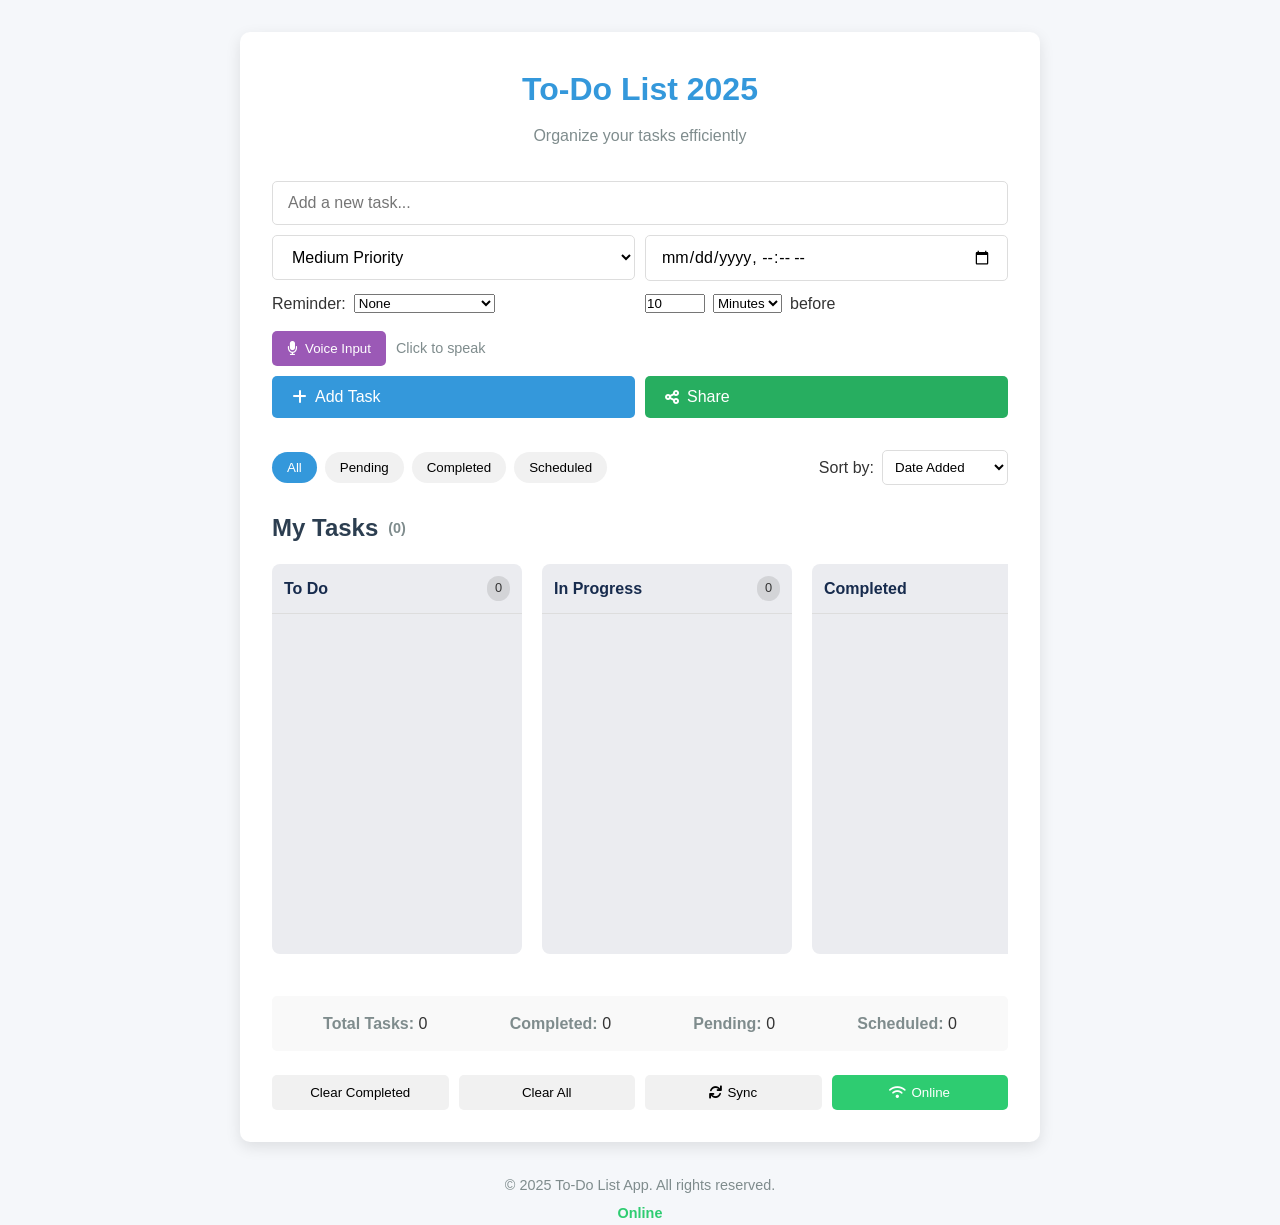
<file: TO_DO_LIST_2025/index.html>
<!DOCTYPE html>
<html lang="en">
<head>
    <meta charset="UTF-8">
    <meta name="viewport" content="width=device-width, initial-scale=1.0">
    <title>To-Do List 2025</title>
    <link rel="stylesheet" href="styles.css">
    <link rel="stylesheet" href="https://cdnjs.cloudflare.com/ajax/libs/font-awesome/6.0.0-beta3/css/all.min.css">
</head>
<body>
    <div class="container">
        <header>
            <h1>To-Do List 2025</h1>
            <p class="subtitle">Organize your tasks efficiently</p>
        </header>

        <div class="add-task-container">
            <form id="task-form">
                <input type="text" id="task-input" placeholder="Add a new task..." required>
                <div class="form-row">
                    <select id="priority-select">
                        <option value="low">Low Priority</option>
                        <option value="medium" selected>Medium Priority</option>
                        <option value="high">High Priority</option>
                    </select>
                    <input type="datetime-local" id="schedule-date" title="Schedule this task">
                </div>
                <div class="form-row">
                    <div class="reminder-options">
                        <label for="reminder-type">Reminder:</label>
                        <select id="reminder-type">
                            <option value="none">None</option>
                            <option value="notification">Browser Notification</option>
                            <option value="sms">SMS</option>
                            <option value="whatsapp">WhatsApp</option>
                            <option value="email">Email</option>
                        </select>
                    </div>
                    <div class="reminder-timing">
                        <input type="number" id="reminder-time" min="1" value="10">
                        <select id="reminder-unit">
                            <option value="minutes">Minutes</option>
                            <option value="hours">Hours</option>
                            <option value="days">Days</option>
                            <option value="weeks">Weeks</option>
                            <option value="months">Months</option>
                        </select>
                        <span>before</span>
                    </div>
                </div>
                <div class="form-row voice-input-row">
                    <button type="button" id="voice-input-btn" title="Add task by voice">
                        <i class="fas fa-microphone"></i> Voice Input
                    </button>
                    <span id="voice-status">Click to speak</span>
                </div>
                <div class="form-row">
                    <button type="submit" id="add-task-btn">
                        <i class="fas fa-plus"></i> Add Task
                    </button>
                    <button type="button" id="share-btn" title="Share your tasks">
                        <i class="fas fa-share-alt"></i> Share
                    </button>
                </div>
            </form>
        </div>

        <div class="filters">
            <div class="filter-buttons">
                <button class="filter-btn active" data-filter="all">All</button>
                <button class="filter-btn" data-filter="pending">Pending</button>
                <button class="filter-btn" data-filter="completed">Completed</button>
                <button class="filter-btn" data-filter="scheduled">Scheduled</button>
            </div>
            <div class="sort-container">
                <label for="sort-select">Sort by:</label>
                <select id="sort-select">
                    <option value="date-added">Date Added</option>
                    <option value="priority">Priority</option>
                    <option value="alphabetical">Alphabetical</option>
                    <option value="schedule-date">Schedule Date</option>
                </select>
            </div>
        </div>

        <div class="board-container">
            <h2>My Tasks <span id="task-counter">(0)</span></h2>
            <div class="board">
                <div class="board-column" id="todo-column">
                    <div class="column-header">
                        <h3>To Do</h3>
                        <span class="column-count" id="todo-count">0</span>
                    </div>
                    <div class="task-list" id="todo-list" data-status="todo">
                        <!-- To Do tasks will be added here -->
                    </div>
                </div>
                
                <div class="board-column" id="in-progress-column">
                    <div class="column-header">
                        <h3>In Progress</h3>
                        <span class="column-count" id="in-progress-count">0</span>
                    </div>
                    <div class="task-list" id="in-progress-list" data-status="in-progress">
                        <!-- In Progress tasks will be added here -->
                    </div>
                </div>
                
                <div class="board-column" id="completed-column">
                    <div class="column-header">
                        <h3>Completed</h3>
                        <span class="column-count" id="completed-count">0</span>
                    </div>
                    <div class="task-list" id="completed-list" data-status="completed">
                        <!-- Completed tasks will be added here -->
                    </div>
                </div>
            </div>
        </div>

        <div class="summary">
            <div class="summary-item">
                <span class="summary-label">Total Tasks:</span>
                <span id="total-tasks">0</span>
            </div>
            <div class="summary-item">
                <span class="summary-label">Completed:</span>
                <span id="completed-tasks">0</span>
            </div>
            <div class="summary-item">
                <span class="summary-label">Pending:</span>
                <span id="pending-tasks">0</span>
            </div>
            <div class="summary-item">
                <span class="summary-label">Scheduled:</span>
                <span id="scheduled-tasks">0</span>
            </div>
        </div>

        <div class="actions">
            <button id="clear-completed-btn">Clear Completed</button>
            <button id="clear-all-btn">Clear All</button>
            <button id="sync-btn" title="Sync tasks with cloud"><i class="fas fa-sync"></i> Sync</button>
            <button id="offline-mode-btn" title="Toggle offline mode"><i class="fas fa-wifi"></i> Online</button>
        </div>
    </div>

    <footer>
        <p>&copy; 2025 To-Do List App. All rights reserved.</p>
        <p id="connection-status">Online</p>
    </footer>

    <!-- Share Modal -->
    <div id="share-modal" class="modal">
        <div class="modal-content">
            <span class="close-modal">&times;</span>
            <h2>Share Your Tasks</h2>
            <div class="share-options">
                <div class="share-option">
                    <h3>Share Online</h3>
                    <p>Generate a link to share your tasks online:</p>
                    <button id="generate-link-btn">Generate Link</button>
                    <div id="share-link-container" class="hidden">
                        <input type="text" id="share-link" readonly>
                        <button id="copy-link-btn">Copy</button>
                    </div>
                </div>
                <div class="share-option">
                    <h3>Share Offline</h3>
                    <p>Export your tasks to share offline:</p>
                    <button id="export-tasks-btn">Export as File</button>
                </div>
                <div class="share-option">
                    <h3>Import Tasks</h3>
                    <p>Import tasks from a file:</p>
                    <input type="file" id="import-tasks-input" accept=".json">
                    <button id="import-tasks-btn">Import</button>
                </div>
            </div>
        </div>
    </div>

    <!-- Schedule Notification Modal -->
    <div id="notification-modal" class="modal">
        <div class="modal-content">
            <span class="close-modal">&times;</span>
            <h2>Task Reminder</h2>
            <p id="notification-message"></p>
            <div class="notification-actions">
                <button id="dismiss-notification-btn">Dismiss</button>
                <button id="snooze-notification-btn">Snooze (10 min)</button>
            </div>
        </div>
    </div>

    <!-- Contact Info Modal -->
    <div id="contact-modal" class="modal">
        <div class="modal-content">
            <span class="close-modal">&times;</span>
            <h2>Contact Information</h2>
            <p>Please provide your contact information for reminders:</p>
            <form id="contact-form">
                <div class="form-group">
                    <label for="phone-number">Phone Number (for SMS):</label>
                    <input type="tel" id="phone-number" placeholder="+1234567890">
                </div>
                <div class="form-group">
                    <label for="whatsapp-number">WhatsApp Number:</label>
                    <input type="tel" id="whatsapp-number" placeholder="+1234567890">
                </div>
                <div class="form-group">
                    <label for="email-address">Email Address:</label>
                    <input type="email" id="email-address" placeholder="your@email.com">
                </div>
                <button type="submit" id="save-contact-btn">Save</button>
            </form>
        </div>
    </div>

    <!-- Voice Input Modal -->
    <div id="voice-modal" class="modal">
        <div class="modal-content">
            <span class="close-modal">&times;</span>
            <h2>Voice Input</h2>
            <div class="voice-input-container">
                <div class="voice-visualization">
                    <div class="voice-wave"></div>
                </div>
                <p id="voice-instructions">Speak clearly to add a task</p>
                <p id="voice-transcript"></p>
                <div class="voice-actions">
                    <button id="start-voice-btn"><i class="fas fa-microphone"></i> Start</button>
                    <button id="stop-voice-btn" disabled><i class="fas fa-stop"></i> Stop</button>
                    <button id="use-transcript-btn" disabled><i class="fas fa-check"></i> Use</button>
                </div>
            </div>
        </div>
    </div>

    <script src="app.js"></script>
</body>
</html>
</file>
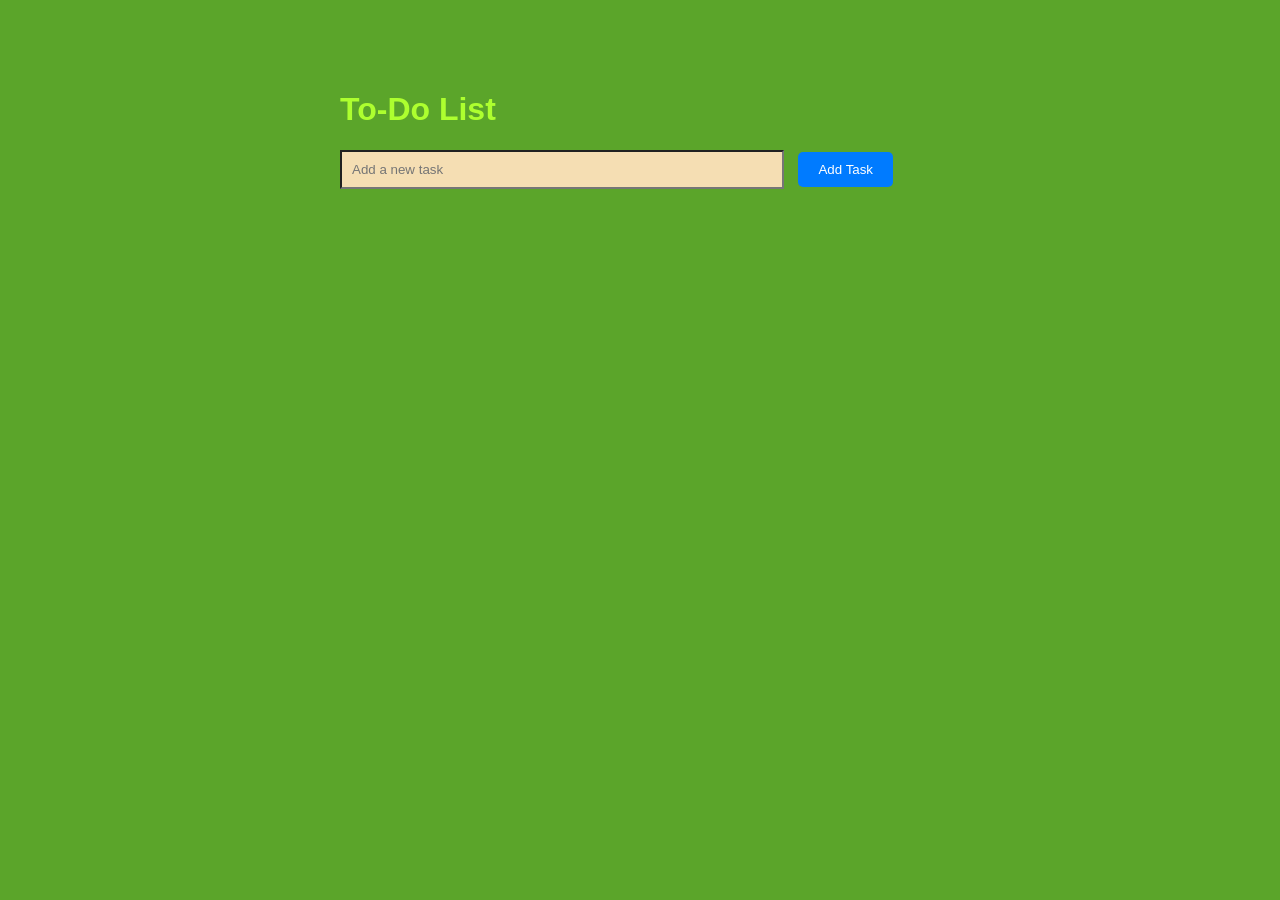
<file: webdevelopment_plp_Javascript/to-do-list.html>
<!DOCTYPE html>
<html lang="en">
<head>
<meta charset="UTF-8">
<meta name="viewport" content="width=device-width, initial-scale=1.0">
<title>To-Do List App</title>
<link rel="stylesheet" href="styles.css">
</head>
<body>
<div class="container">
    <h1>To-Do List</h1>
    <input type="text" id="taskInput" placeholder="Add a new task">
    <button onclick="addTask()">Add Task</button>
    <ul id="taskList"></ul>
</div>

<script src="script.js"></script>
</body>
</html>
</file>
<file: TO_DO_LIST_2025/styles.css>
/* Global Styles */
* {
    margin: 0;
    padding: 0;
    box-sizing: border-box;
    font-family: 'Segoe UI', Tahoma, Geneva, Verdana, sans-serif;
}

body {
    background-color: #f5f7fa;
    color: #333;
    line-height: 1.6;
}

.container {
    max-width: 800px;
    margin: 2rem auto;
    padding: 2rem;
    background-color: #fff;
    border-radius: 10px;
    box-shadow: 0 5px 15px rgba(0, 0, 0, 0.1);
}

header {
    text-align: center;
    margin-bottom: 2rem;
}

header h1 {
    color: #3498db;
    margin-bottom: 0.5rem;
}

.subtitle {
    color: #7f8c8d;
    font-size: 1rem;
}

/* Form Styles */
.add-task-container {
    margin-bottom: 2rem;
}

#task-form {
    display: flex;
    flex-direction: column;
    gap: 10px;
}

.form-row {
    display: flex;
    gap: 10px;
    flex-wrap: wrap;
    align-items: center;
}

.reminder-options, .reminder-timing {
    display: flex;
    align-items: center;
    gap: 8px;
    flex-wrap: wrap;
}

.reminder-options {
    flex: 1;
    min-width: 200px;
}

.reminder-timing {
    flex: 1;
    min-width: 250px;
}

#reminder-time {
    width: 60px;
}

.voice-input-row {
    margin-top: 5px;
}

#task-input {
    flex: 1;
    padding: 12px 15px;
    border: 1px solid #ddd;
    border-radius: 5px;
    font-size: 1rem;
    min-width: 200px;
    width: 100%;
}

#priority-select, #schedule-date {
    padding: 12px 15px;
    border: 1px solid #ddd;
    border-radius: 5px;
    font-size: 1rem;
    background-color: white;
    flex: 1;
}

#add-task-btn, #share-btn {
    padding: 12px 20px;
    color: white;
    border: none;
    border-radius: 5px;
    cursor: pointer;
    font-size: 1rem;
    transition: background-color 0.3s;
    display: flex;
    align-items: center;
    gap: 8px;
    flex: 1;
}

#add-task-btn {
    background-color: #3498db;
}

#add-task-btn:hover {
    background-color: #2980b9;
}

#share-btn {
    background-color: #27ae60;
}

#share-btn:hover {
    background-color: #219653;
}

/* Filters */
.filters {
    display: flex;
    justify-content: space-between;
    align-items: center;
    margin-bottom: 1.5rem;
    flex-wrap: wrap;
    gap: 10px;
}

.filter-buttons {
    display: flex;
    gap: 8px;
    flex-wrap: wrap;
}

.filter-btn {
    padding: 8px 15px;
    background-color: #f1f1f1;
    border: none;
    border-radius: 20px;
    cursor: pointer;
    transition: all 0.3s;
}

.filter-btn.active {
    background-color: #3498db;
    color: white;
}

.sort-container {
    display: flex;
    align-items: center;
    gap: 8px;
}

#sort-select {
    padding: 8px;
    border: 1px solid #ddd;
    border-radius: 5px;
    background-color: white;
}

/* Trello-inspired Board */
.board-container {
    margin-bottom: 2rem;
}

.board-container h2 {
    margin-bottom: 1rem;
    color: #2c3e50;
    display: flex;
    align-items: center;
    gap: 10px;
}

#task-counter {
    font-size: 0.9rem;
    color: #7f8c8d;
}

.board {
    display: flex;
    gap: 20px;
    overflow-x: auto;
    padding-bottom: 10px;
    min-height: 400px;
}

.board-column {
    flex: 1;
    min-width: 250px;
    background-color: #ebecf0;
    border-radius: 8px;
    display: flex;
    flex-direction: column;
    max-height: 100%;
}

.column-header {
    padding: 12px;
    display: flex;
    justify-content: space-between;
    align-items: center;
    border-bottom: 1px solid #ddd;
}

.column-header h3 {
    font-size: 1rem;
    font-weight: 600;
    color: #172b4d;
}

.column-count {
    background-color: rgba(0, 0, 0, 0.1);
    border-radius: 12px;
    padding: 2px 8px;
    font-size: 0.8rem;
}

.task-list {
    padding: 10px;
    overflow-y: auto;
    flex-grow: 1;
    min-height: 100px;
}

/* Make the task list a drop target */
.task-list.drag-over {
    background-color: rgba(0, 121, 191, 0.1);
}

.task-item {
    display: flex;
    flex-direction: column;
    padding: 10px;
    background-color: #fff;
    margin-bottom: 8px;
    border-radius: 3px;
    border-left: 5px solid #3498db;
    transition: all 0.2s;
    box-shadow: 0 1px 0 rgba(9, 30, 66, 0.25);
    cursor: pointer;
}

.task-item:hover {
    box-shadow: 0 2px 5px rgba(9, 30, 66, 0.2);
    transform: translateY(-2px);
}

.task-item.completed {
    border-left-color: #2ecc71;
    opacity: 0.8;
    background-color: #f4f5f7;
}

.task-item.high-priority {
    border-left-color: #e74c3c;
}

.task-item.medium-priority {
    border-left-color: #f39c12;
}

.task-item.low-priority {
    border-left-color: #3498db;
}

.task-content {
    display: flex;
    align-items: center;
    gap: 10px;
    flex: 1;
    margin-bottom: 8px;
}

.task-checkbox {
    width: 18px;
    height: 18px;
    cursor: pointer;
}

.task-text {
    font-size: 0.95rem;
    word-break: break-word;
    font-weight: 500;
    color: #172b4d;
}

.task-item.completed .task-text {
    text-decoration: line-through;
    color: #7f8c8d;
}

.task-date, .reminder-indicator {
    font-size: 0.75rem;
    color: #5e6c84;
    margin-left: 28px;
    display: flex;
    align-items: center;
    gap: 4px;
}

.reminder-indicator {
    display: inline-flex;
    align-items: center;
    background-color: rgba(9, 30, 66, 0.04);
    padding: 2px 6px;
    border-radius: 3px;
    border: none;
}

.reminder-indicator i {
    margin-right: 4px;
    color: #0079bf;
}

.task-actions {
    display: flex;
    gap: 8px;
    margin-top: 5px;
    opacity: 0.7;
}

.task-item:hover .task-actions {
    opacity: 1;
}

.task-actions button {
    background: none;
    border: none;
    cursor: pointer;
    font-size: 0.9rem;
    color: #6b778c;
    transition: all 0.2s;
    padding: 4px;
    border-radius: 3px;
}

.task-actions button:hover {
    background-color: rgba(9, 30, 66, 0.08);
    color: #e74c3c;
}

/* Summary Section */
.summary {
    display: flex;
    justify-content: space-around;
    background-color: #f9f9f9;
    padding: 15px;
    border-radius: 5px;
    margin-bottom: 1.5rem;
    flex-wrap: wrap;
    gap: 10px;
}

.summary-item {
    text-align: center;
}

.summary-label {
    font-weight: bold;
    color: #7f8c8d;
}

/* Action Buttons */
.actions {
    display: flex;
    justify-content: space-between;
    gap: 10px;
    flex-wrap: wrap;
}

.actions button {
    padding: 10px 15px;
    background-color: #f1f1f1;
    border: none;
    border-radius: 5px;
    cursor: pointer;
    transition: background-color 0.3s;
    flex: 1;
    display: flex;
    align-items: center;
    justify-content: center;
    gap: 5px;
}

#clear-completed-btn:hover {
    background-color: #e67e22;
    color: white;
}

#clear-all-btn:hover {
    background-color: #e74c3c;
    color: white;
}

#sync-btn:hover {
    background-color: #3498db;
    color: white;
}

#offline-mode-btn {
    background-color: #2ecc71;
    color: white;
}

#offline-mode-btn.offline {
    background-color: #95a5a6;
}

/* Footer */
footer {
    text-align: center;
    margin-top: 2rem;
    color: #7f8c8d;
    font-size: 0.9rem;
    display: flex;
    flex-direction: column;
    align-items: center;
    gap: 5px;
}

#connection-status {
    font-weight: bold;
    color: #2ecc71;
}

#connection-status.offline {
    color: #e74c3c;
}

/* Modal Styles */
.modal {
    display: none;
    position: fixed;
    z-index: 1000;
    left: 0;
    top: 0;
    width: 100%;
    height: 100%;
    background-color: rgba(0, 0, 0, 0.5);
    overflow: auto;
}

.modal-content {
    background-color: #fff;
    margin: 10% auto;
    padding: 2rem;
    border-radius: 10px;
    box-shadow: 0 5px 15px rgba(0, 0, 0, 0.2);
    max-width: 600px;
    width: 90%;
    position: relative;
}

.close-modal {
    position: absolute;
    top: 15px;
    right: 20px;
    font-size: 1.5rem;
    cursor: pointer;
    color: #7f8c8d;
}

.close-modal:hover {
    color: #e74c3c;
}

.share-options {
    display: flex;
    flex-direction: column;
    gap: 1.5rem;
    margin-top: 1.5rem;
}

.share-option {
    padding: 1rem;
    background-color: #f9f9f9;
    border-radius: 5px;
}

.share-option h3 {
    margin-bottom: 0.5rem;
    color: #2c3e50;
}

.share-option p {
    margin-bottom: 1rem;
    color: #7f8c8d;
}

.share-option button {
    padding: 8px 15px;
    background-color: #3498db;
    color: white;
    border: none;
    border-radius: 5px;
    cursor: pointer;
    transition: background-color 0.3s;
}

.share-option button:hover {
    background-color: #2980b9;
}

#share-link-container {
    display: flex;
    gap: 10px;
    margin-top: 10px;
}

#share-link-container.hidden {
    display: none;
}

#share-link {
    flex: 1;
    padding: 8px;
    border: 1px solid #ddd;
    border-radius: 5px;
}

#import-tasks-input {
    margin-bottom: 10px;
}

.notification-actions {
    display: flex;
    gap: 10px;
    margin-top: 1rem;
}

.notification-actions button {
    flex: 1;
    padding: 10px;
    border: none;
    border-radius: 5px;
    cursor: pointer;
    transition: background-color 0.3s;
}

#dismiss-notification-btn {
    background-color: #e74c3c;
    color: white;
}

#snooze-notification-btn {
    background-color: #3498db;
    color: white;
}

/* Contact Form Styles */
.form-group {
    margin-bottom: 15px;
}

.form-group label {
    display: block;
    margin-bottom: 5px;
    font-weight: 500;
}

.form-group input {
    width: 100%;
    padding: 10px;
    border: 1px solid #ddd;
    border-radius: 5px;
    font-size: 1rem;
}

#save-contact-btn {
    background-color: #3498db;
    color: white;
    border: none;
    padding: 10px 15px;
    border-radius: 5px;
    cursor: pointer;
    font-size: 1rem;
    margin-top: 10px;
}

#save-contact-btn:hover {
    background-color: #2980b9;
}

/* Voice Input Styles */
.voice-input-container {
    text-align: center;
    padding: 1rem 0;
}

.voice-visualization {
    height: 100px;
    background-color: #f5f5f5;
    border-radius: 10px;
    margin-bottom: 1rem;
    display: flex;
    align-items: center;
    justify-content: center;
    overflow: hidden;
}

.voice-wave {
    display: flex;
    align-items: center;
    height: 60px;
}

.voice-wave.active {
    animation: pulse 1.5s infinite;
}

@keyframes pulse {
    0% { transform: scaleY(0.1); }
    50% { transform: scaleY(1); }
    100% { transform: scaleY(0.1); }
}

#voice-instructions {
    font-weight: 500;
    margin-bottom: 0.5rem;
}

#voice-transcript {
    min-height: 60px;
    background-color: #f9f9f9;
    border-radius: 5px;
    padding: 10px;
    margin-bottom: 1rem;
    font-style: italic;
}

.voice-actions {
    display: flex;
    gap: 10px;
    justify-content: center;
}

.voice-actions button {
    padding: 10px 15px;
    border: none;
    border-radius: 5px;
    cursor: pointer;
    display: flex;
    align-items: center;
    gap: 5px;
}

#start-voice-btn {
    background-color: #3498db;
    color: white;
}

#stop-voice-btn {
    background-color: #e74c3c;
    color: white;
}

#use-transcript-btn {
    background-color: #2ecc71;
    color: white;
}

button:disabled {
    opacity: 0.5;
    cursor: not-allowed;
}

#voice-input-btn {
    background-color: #9b59b6;
    color: white;
    border: none;
    border-radius: 5px;
    padding: 10px 15px;
    cursor: pointer;
    display: flex;
    align-items: center;
    gap: 8px;
    transition: background-color 0.3s;
}

#voice-input-btn:hover {
    background-color: #8e44ad;
}

#voice-status {
    font-size: 0.9rem;
    color: #7f8c8d;
}

/* Task with schedule */
.task-item.scheduled {
    border-left-color: #9b59b6;
}

.schedule-indicator {
    display: inline-block;
    margin-left: 10px;
    color: #9b59b6;
    font-size: 0.8rem;
}

/* Responsive Design */
@media (max-width: 768px) {
    .container {
        margin: 1rem;
        padding: 1.5rem;
    }
    
    .form-row {
        flex-direction: column;
    }
    
    #task-input, #priority-select, #schedule-date, #add-task-btn, #share-btn {
        width: 100%;
    }
    
    .filters {
        flex-direction: column;
        align-items: flex-start;
    }
    
    .filter-buttons {
        width: 100%;
        overflow-x: auto;
        white-space: nowrap;
        padding-bottom: 5px;
    }
    
    .sort-container {
        width: 100%;
        margin-top: 10px;
    }
    
    .summary {
        flex-direction: column;
        gap: 15px;
    }
    
    .actions {
        flex-direction: column;
    }
    
    .modal-content {
        margin: 20% auto;
        padding: 1.5rem;
        width: 95%;
    }
}
</file>
<file: webdevelopment_plp_Javascript/styles.css>
body {
    font-family: Arial, sans-serif;
    margin: 0;
    padding: 0;
    background-color: rgb(91, 165, 42);
    /* background-image:url("nature1.jpg"); */

}

.container {
    max-width: 600px;
    margin: 50px auto;
    padding: 20px;
    background-color: ;
    border-radius: 5px;
    box-shadow: #0056b3;
    color: greenyellow;
    
}

input[type="text"] {
    width: 70%;
    padding: 10px;
    margin-right: 10px;
    background-color: wheat;
}

button {
    padding: 10px 20px;
    background-color: #007bff;
    color: #fff;
    border: none;
    border-radius: 5px;
    cursor: pointer;
}

button:hover {
    background-color: #0056b3;
}

ul {
    list-style-type: none;
    padding: 0;
}

li {
    margin-bottom: 10px;
}

.completed {
    text-decoration: line-through;
    color: #888;
}
</file>
